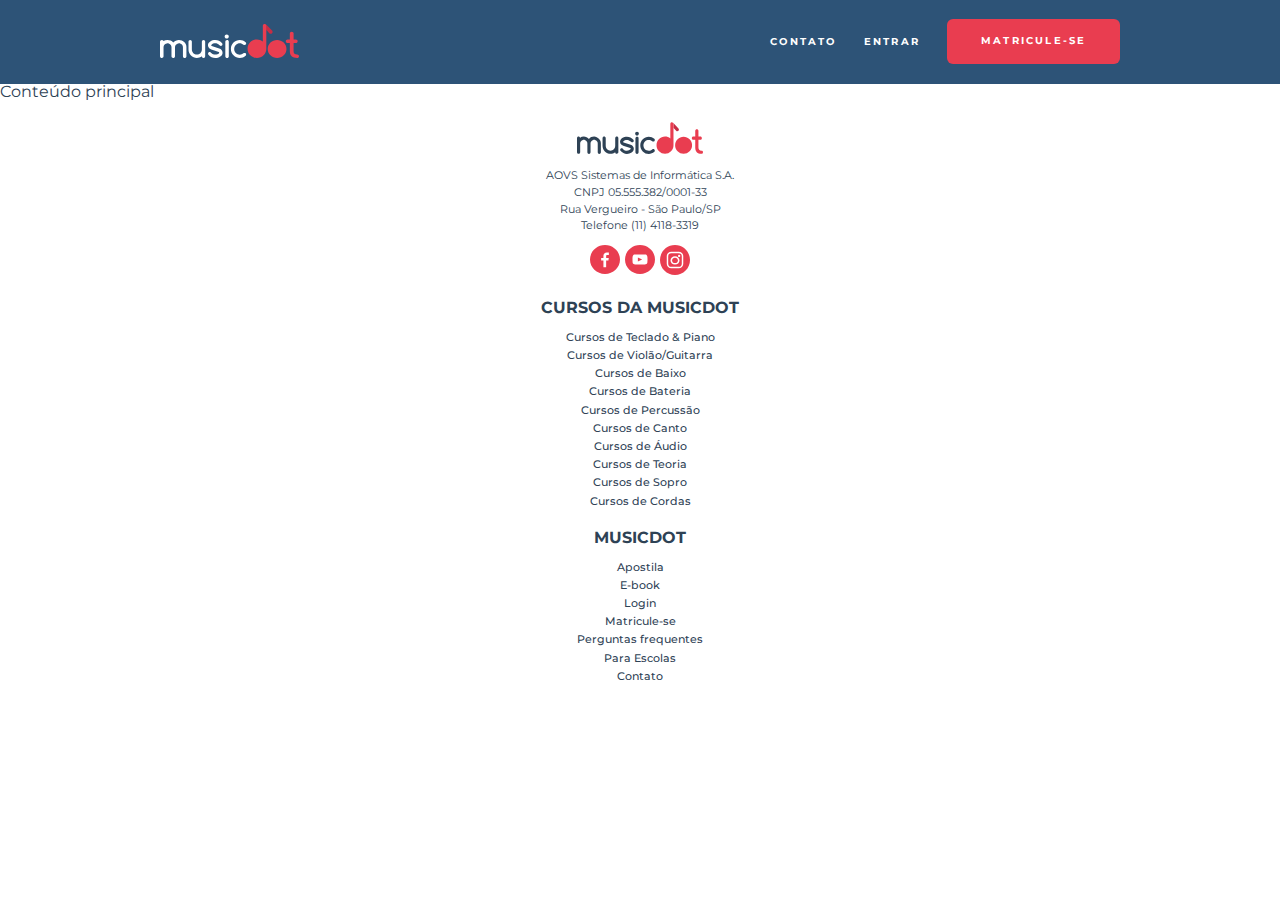
<file: index.html>
<!doctype html>
 <html>
   <head>
     <meta charset="utf-8">
     <meta name="viewport" content="width=device-width">
     <title>Musicdot</title>
     <link rel="icon" href="img/favicon.ico">
     <link rel="stylesheet" href="https://fonts.googleapis.com/css?family=Montserrat:300,400,500,600,700,&display=block">
     <link rel="stylesheet" href="css/reset.css">
     <link rel="stylesheet" href="css/cabecalho.css">
     <link rel="stylesheet" href="css/rodape.css">
   </head>
   <body>

     <header class="cabecalho">
       <a href="index.html">

       <img class="cabecalho__logo" src="img/musicdot-logo-light.svg" title="Ir para a página inicial da Musicdot" alt="Musicdot">
       </a>

      <nav>
        <ul class="cabecalho__menu">
          <li class="cabecalho__item-menu"> <a href="sobre.html#contato"> Contato </a> </li>
          <li class="cabecalho__item-menu"> <a href="#"> Entrar </a> </li>
          <li class="cabecalho__item-menu cabecalho__item-menu--matricular"> <a href="#"> Matricule-se </a> </li>
         </ul>
      </nav>
     </header>

     <main>
       Conteúdo principal
     </main>

     <footer class="rodape">

      <section class="rodape__secao">
          <img class="rodape__logo" src="img/logo.svg" alt="Logo da MusicDot">
        
          <p class="rodape__infos-empresa">
               AOVS Sistemas de Informática S.A.
               <br>
                CNPJ 05.555.382/0001-33 
                <br>
                Rua Vergueiro - São Paulo/SP
                <br>
                Telefone (11) 4118-3319
            </p>
        
            <ul class="rodape__lista-midias-sociais">
              <li class="rodape__item-midias-sociais">
                 <a href="https://www.facebook.com/musicdotonline">
                    <img src="img/footer-icone-facebook.svg" alt="MusicDot no Facebook">
                  </a>
              </li>
              <li class="rodape__item-midias-sociais">
                <a href="https://www.youtube.com/user/musicdotonline">
                  <img src="img/footer-icone-youtube.svg" alt="MusicDot no YouTube">
                </a>
               </li>
               <li class="rodape__item-midias-sociais">
                <a href="https://www.instagram.com/musicdotonline/">
                <img src="img/footer-icone-instagram.svg" alt="Instagram">
                </a>
                </li>
            </ul>
        </section>
        
        <section class="rodape__secao">
          <h2 class="rodape__titulo"> Cursos da MusicDot </h2>
          <nav>
              <ul>
                <li class="rodape_item-lista"><a href="#">Cursos de Teclado & Piano</a></li>
                <li class="rodape_item-lista"><a href="#">Cursos de Violão/Guitarra</a></li>
                <li class="rodape_item-lista"><a href="#">Cursos de Baixo</a></li>
                <li class="rodape_item-lista"><a href="#">Cursos de Bateria</a></li>
                <li class="rodape_item-lista"><a href="#">Cursos de Percussão</a></li>
                <li class="rodape_item-lista"><a href="#">Cursos de Canto</a></li>
                <li class="rodape_item-lista"><a href="#">Cursos de Áudio</a></li>
                <li class="rodape_item-lista"><a href="#">Cursos de Teoria</a></li>
                <li class="rodape_item-lista"><a href="#">Cursos de Sopro</a></li>
                <li class="rodape_item-lista"><a href="#">Cursos de Cordas</a></li>
              </ul>
            </nav>
        </section>
        
        <section class="rodape__secao">
          <h2 class="rodape__titulo"> MusicDot </h2>
          <nav>
            <ul>
              <li class="rodape_item-lista"><a href="#">Apostila</a></li>
              <li class="rodape_item-lista"><a href="#">E-book</a></li>
              <li class="rodape_item-lista"><a href="#">Login</a></li>
              <li class="rodape_item-lista"><a href="#">Matricule-se</a></li>
              <li class="rodape_item-lista"><a href="#">Perguntas frequentes</a></li>
              <li class="rodape_item-lista"><a href="#">Para Escolas</a></li>
              <li class="rodape_item-lista"><a href="#">Contato</a></li>
            </ul>
          </nav>
        </section>

     </footer>
   </body>
 </html>
</file>
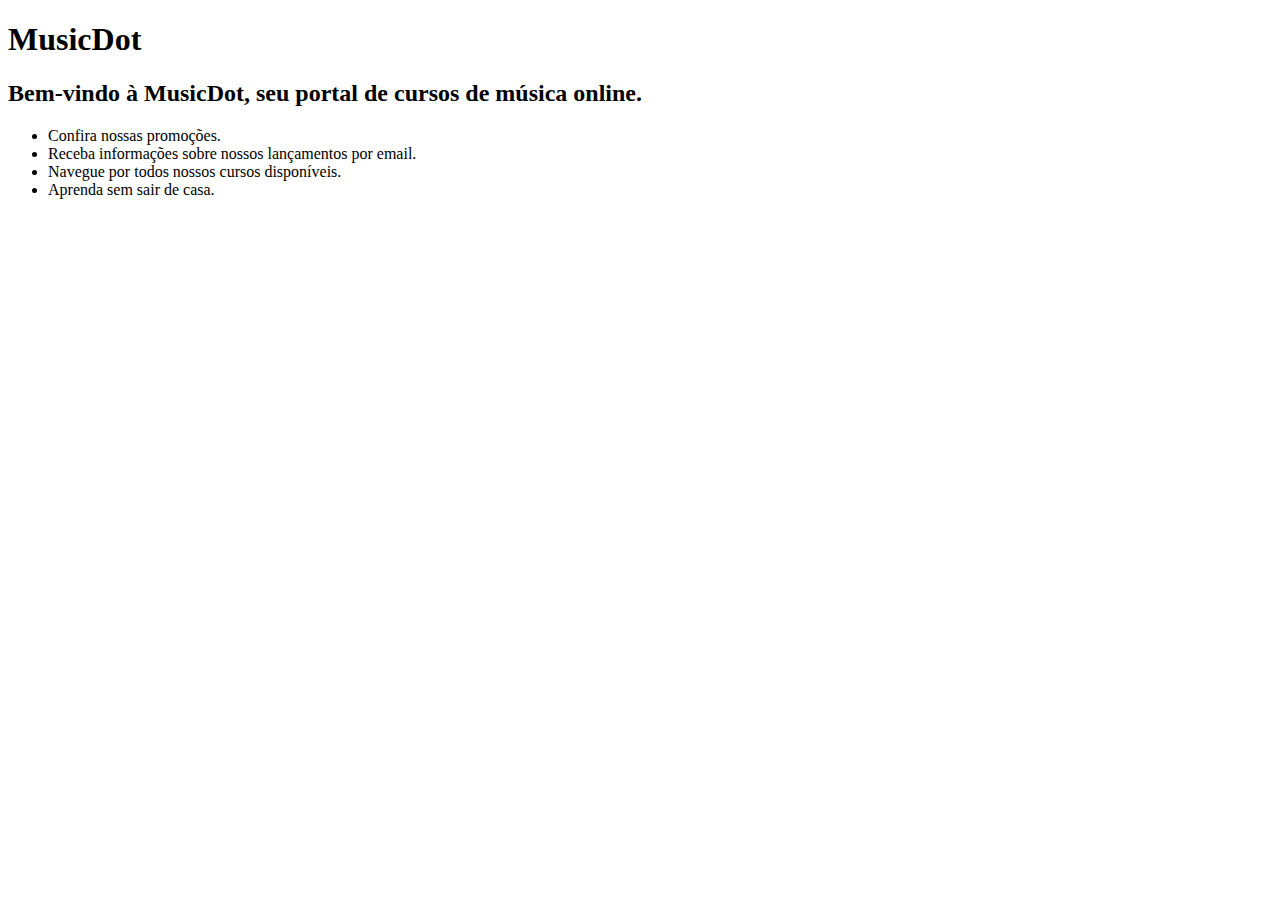
<file: index-2.html>
<!DOCTYPE html>
<html>
  <head>
    <title>MusicDot</title>
    <meta charset="utf-8">
  </head>
  <body>
    <h1>MusicDot</h1>
    <h2>Bem-vindo à MusicDot, seu portal de cursos de música online.</h2>
    <ul>
      <li>Confira nossas promoções.</li>
      <li>Receba informações sobre nossos lançamentos por email.</li>
      <li>Navegue por todos nossos cursos disponíveis.</li>
      <li>Aprenda sem sair de casa.</li>
    </ul>
  </body>
</html>
</file>
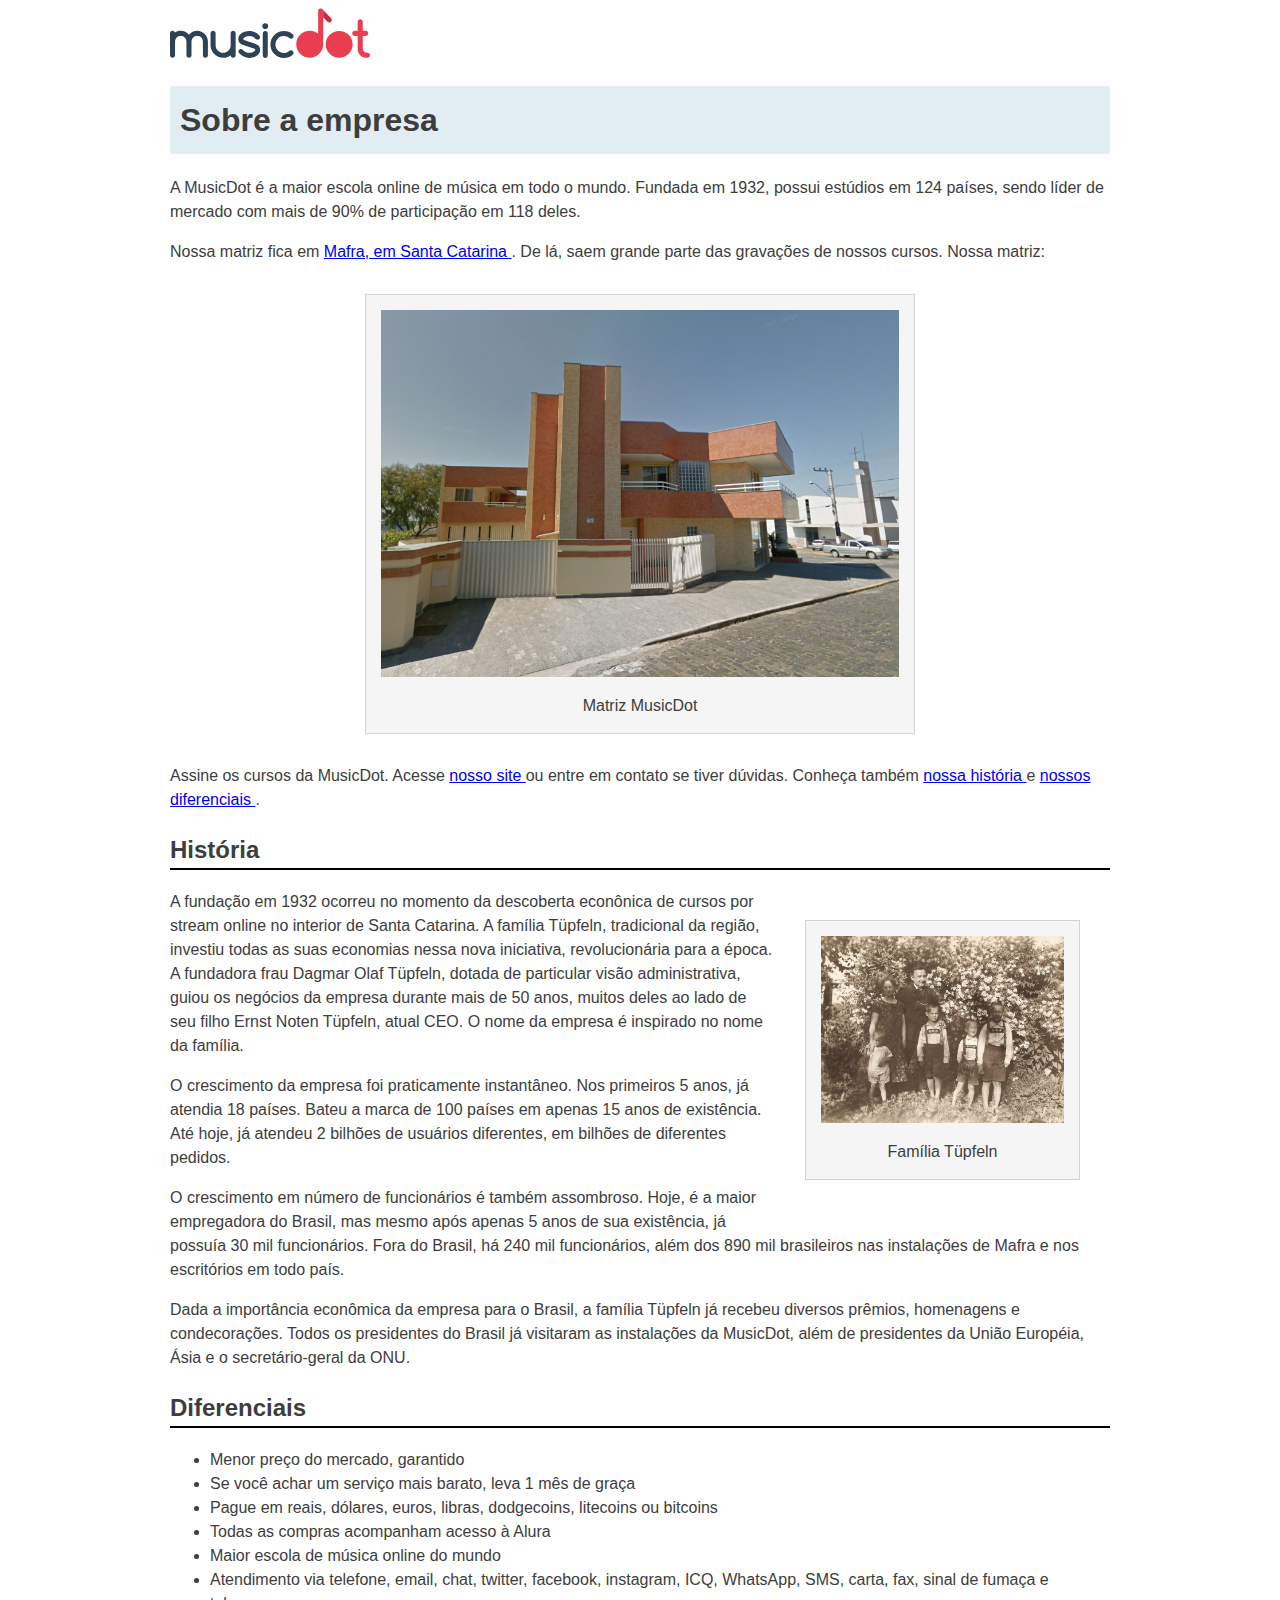
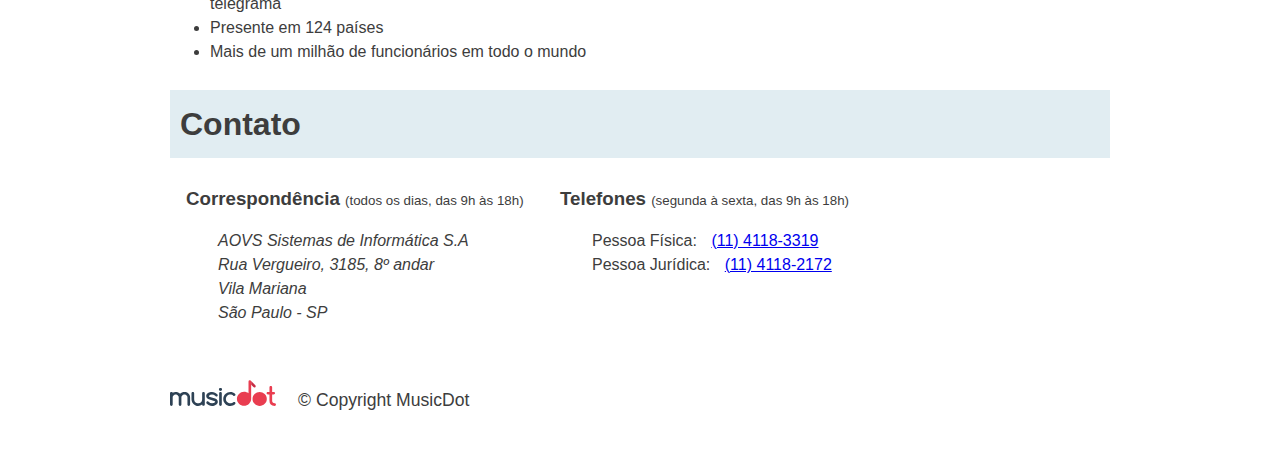
<file: sobre.html>
<!doctype html>
<html lang="pt-BR">
    <head>
        <meta charset="utf-8">
        <meta name="viewport" content="width=device-width">
        <title>
            MusicDot | Sobre a empresa
        </title>
        <link href="img/favicon.ico" rel="icon">
        <link rel="stylesheet" href="css/sobre.css">
    </head>

    <body>

        <img src="img/logo.svg" alt="MusicDot">
    
        <h1 class="titulo"> Sobre a empresa </h1>
    
        <p>
            A MusicDot é a maior escola online de música em todo o mundo.
            Fundada em 1932, possui estúdios em 124 países, sendo líder de mercado com mais de 90% de
            participação em 118 deles.
        </p>

        <p>
            Nossa matriz fica em <a href="https://maps.google.com.br/?q=190,GabrielDequech,Mafra,SC"> Mafra, em Santa Catarina </a>. De lá, saem grande parte das gravações de nossos cursos. Nossa matriz:
        </p>

        <figure class="matriz-musicdot">
            <img src="img/matriz-musicdot.png" alt="Matriz da musicdot">
            <figcaption> 
                Matriz MusicDot 
            </figcaption>
        </figure>

        <p>
            Assine os cursos da MusicDot. Acesse <a href="index.html"> nosso site </a> ou entre em contato <!-- link "nosso site" apontando para a página principal do nosso site em "index.html" -->
            se tiver dúvidas. Conheça também <a href="#historia"> nossa história </a> e <a href="#diferenciais"> nossos diferenciais </a>. <!-- link "nossa história" apontando para a página sobre, porém tendo como alvo o subtítulo <h2> História </h2> -->
        </p> <!-- "nossos diferenciais" apontando para a página sobre, porém tendo como alvo o subtítulo <h2> Diferenciais </h2> -->

        <h2 id="historia" class="subtitulo"> História </h2>

        <figure class="familia-tupfeln">
            <img src="img/familia-tupfeln.jpg" alt="Foto da família tüpfeln">
            <figcaption>Família Tüpfeln</figcaption>
        </figure>

        <p>
            A fundação em 1932 ocorreu no momento da descoberta econônica de cursos por stream online no interior de Santa Catarina. A
            família Tüpfeln, tradicional da região, investiu todas as suas economias nessa nova iniciativa,
            revolucionária para a época. A fundadora frau Dagmar Olaf Tüpfeln, dotada de particular visão
            administrativa, guiou os negócios da empresa durante mais de 50 anos, muitos deles ao lado
            de seu filho Ernst Noten Tüpfeln, atual CEO. O nome da empresa é inspirado no nome da família.
        </p>

        <p>
            O crescimento da empresa foi praticamente instantâneo. Nos primeiros 5 anos, já atendia 18 países.
            Bateu a marca de 100 países em apenas 15 anos de existência. Até hoje, já atendeu 2 bilhões
            de usuários diferentes, em bilhões de diferentes pedidos.
        </p>

        <p>
            O crescimento em número de funcionários é também assombroso. Hoje, é a maior empregadora do
            Brasil, mas mesmo após apenas 5 anos de sua existência, já possuía 30 mil funcionários. Fora do
            Brasil, há 240 mil funcionários, além dos 890 mil brasileiros nas instalações de Mafra e
            nos escritórios em todo país.
        </p>

        <p>
            Dada a importância econômica da empresa para o Brasil, a família Tüpfeln já recebeu diversos prêmios,
            homenagens e condecorações. Todos os presidentes do Brasil já visitaram as instalações da MusicDot, além de presidentes da União Européia, Ásia e o secretário-geral da ONU.
        </p>
        
        <h2 id="diferenciais" class="subtitulo"> Diferenciais </h2>

        <ul>
            <li> Menor preço do mercado, garantido </li>
            <li> Se você achar um serviço mais barato, leva 1 mês de graça </li>
            <li> Pague em reais, dólares, euros, libras, dodgecoins, litecoins ou bitcoins </li>
            <li> Todas as compras acompanham acesso à Alura </li>
            <li> Maior escola de música online do mundo </li>
            <li> Atendimento via telefone, email, chat, twitter, facebook, instagram, ICQ, WhatsApp, SMS, carta, fax, sinal de fumaça e telegrama </li>
            <li> Presente em 124 países </li>
            <li> Mais de um milhão de funcionários em todo o mundo </li>
        </ul>

        <h2 class="titulo"> Contato </h2>

        <div class="contato__secao">
            <h3 class="contato__subtitulo"> Correspondência </h3>
            <small> (todos os dias, das 9h às 18h) </small>
        
            <address class="contato__info">
                AOVS Sistemas de Informática S.A
                <br>
                    Rua Vergueiro, 3185, 8º andar
                <br>
                    Vila Mariana
                <br>
                    São Paulo - SP
            </address>
        </div>
        
        <div id="contato" class="contato__secao contato__secao--telefone">
            <h3 class="contato__subtitulo"> Telefones </h3>
            <small> (segunda à sexta, das 9h às 18h) </small>
            
            <dl class="contato__info">
                <div>
                    <dt class="contato__info-titulo"> Pessoa Física: </dt>
                    <dd class="contato__info-descricao"> <a href="tel://114118-3319"> (11) 4118-3319 </a> </dd>
                </div>
                    
                <div>
                    <dt class="contato__info-titulo"> Pessoa Jurídica: </dt>
                    <dd class="contato__info-descricao"> <a href="tel://114118-2172"> (11) 4118-2172 </a> </dd>
                </div>
            </dl>
        </div>

        <footer class="rodape">
            <img src="img/logo.svg" alt="Logo da musicdot" class="rodape__logo">
            <p class="rodape__copyright"> &copy; Copyright MusicDot </p>
        </footer>

    </body>
</html>
</file>
<file: css/cabecalho.css>
.cabecalho {
    
    text-align: center;
    font-size: 0.6rem;
    font-weight: bold;
    text-transform: uppercase;
    letter-spacing: 0.23em;
    
    color: #fff;
    background-color: #2D5377;
}
    
.cabecalho__logo {
    padding: 1.5em 0;
    width: 14.5em;
}
    
.cabecalho__menu {
    background-color: #272B3A87;

    display: flex;
    justify-content: space-evenly;
    flex-wrap: wrap;
}

.cabecalho__item-menu {
    display: inline-block;
}
    
.cabecalho__item-menu a {
    display: inline-block;
    padding: 1.86em 1.42em;
 }

@media (min-width: 640px) {
.cabecalho {
        padding: 0 5%;
        display: flex;
        justify-content: space-between;
        align-items: center;
}
    
.cabecalho__logo {
    padding: 2.5em 0;
}
    
.cabecalho__menu {
    background-color: transparent; 
}
}

@media (min-width: 770px) {
.cabecalho__item-menu--matricular {
    margin-left: 1.42em;
    
    border-radius: 6px;
    background-color: #e93d50;
}
    
.cabecalho__item-menu--matricular a {
    padding: 1.8em 3.5em;
}
.cabecalho {
    padding-left: calc((100% - 960px) / 2);
    padding-right: calc((100% - 960px) / 2);
}
}
</file>
<file: css/rodape.css>
.rodape {
    padding: 2em 5%;

    text-align: center;
    font-size: 0.7rem;
}
    
.rodape__logo {
    width: 11.25em;
    margin-bottom: 1em;
}
    
.rodape__lista-midias-sociais {
    display: flex;
    justify-content: center;
}
    
.rodape__infos-empresa {
    line-height: 1.5;
}
    
.rodape__secao + .rodape__secao {
    margin-top: 2em;
}
    
.rodape__lista-midias-sociais {
    display: flex;
    justify-content: center;
    margin-top: 1em;
}
    
.rodape__item-midias-sociais {
    width: 2.62em;
    margin: 0 .25em;
}
    
.rodape__item-midias-sociais img {
    width: 100%;
}
    
.rodape__titulo {
    margin-bottom: 1em;
    
    font-size: 1.45em;
    font-weight: bold;
    text-transform: uppercase;
}
    
.rodape_item-lista {  
    font-weight: 500;
    margin: 0.625em 0;
}
</file>
<file: css/sobre.css>
body {
    width: 80%; /* diminuir a largura do conteúdo da página para 940px */
    max-width: 940px;
    margin-left: auto; /* Para que o conteúdo não fique colado no canto da página, afaste ele dos cantos direito e esquerdo da tela, até que fique centralizado */
    margin-right: auto; /* Para que o conteúdo não fique colado no canto da página, afaste ele dos cantos direito e esquerdo da tela, até que fique centralizado */
    
    font-size: 16px;
    line-height: 1.5;

    font-family: "Helvetica", "Lucida Grande", sans-serif;
    color: #3D3D3D;
}
    
.titulo {
    padding: 10px; /* respiro interno de 10px para o conteúdo do título principal */
    
    font-size: 32px;

    background-color: #E1EDF2;
}
    
.subtitulo {
    border-bottom: 2px solid black;
}
    
figure {
    max-width: 100%;
    box-sizing: border-box;
    margin: 30px; /* afastar 30px as figuras dos cantos da tela e das caixas que vêm antes e depois delas */
    padding: 15px; /* respiro interno de 15px para o conteúdo das figuras */

    text-align: center;
    
    background-color: whitesmoke;
    border: 1px solid lightgrey;
}

figcaption {
    margin-top: 10px; /* dentro das figuras, afastar 10px a legenda da imagem */
}

.matriz-musicdot {
    width: 550px;
    margin-left: auto;
    margin-right: auto;
}

.familia-tupfeln {
    width: 275px;
    float: right;
}

figure img {
    width: 100%;
}

.contato__subtitulo {
    display: inline;
}

.contato__secao {
    display: inline-block;
    vertical-align: top;
    margin-left: 16px;
}
    
.contato__secao--telefone {
    margin-left: 32px;
}

.contato__info {
    margin: 16px 0 24px;
    padding-left: 32px;
}

.contato__info-titulo, .contato__info-descricao {
    display: inline;
}

.contato__info-descricao {
    margin-left: 10px;
}

.rodape {
    padding: 1.75em 0;
    
    font-size: 1.1rem;
}

.rodape__logo {
    width: 6em;
}

.rodape__copyright {
    display: inline;
    margin-left: 1em;
}

@media (max-width: 850px) {
    
.contato__secao {
    display: block;
    margin-left: 1em;
}
    
}
    
@media (max-width: 622px) {
    
.familia-tupfeln {
    float: none;
    margin: 0 auto;
}
    
}
    
@media (max-width: 446px) {
    
.contato__subtitulo {
    display: block;
    margin-bottom: 0;
}
    
.contato__info {
    padding-left: 5px;
      
    font-size: .92em;
   
    border-left: 2px solid lightgray;
}
    
.rodape {
    font-size: .92em;
}

}
@media (max-width: 342px) {
    
.contato__info-descricao {
    display: block;
    margin-left: 1em;
}
    
}
</file>
